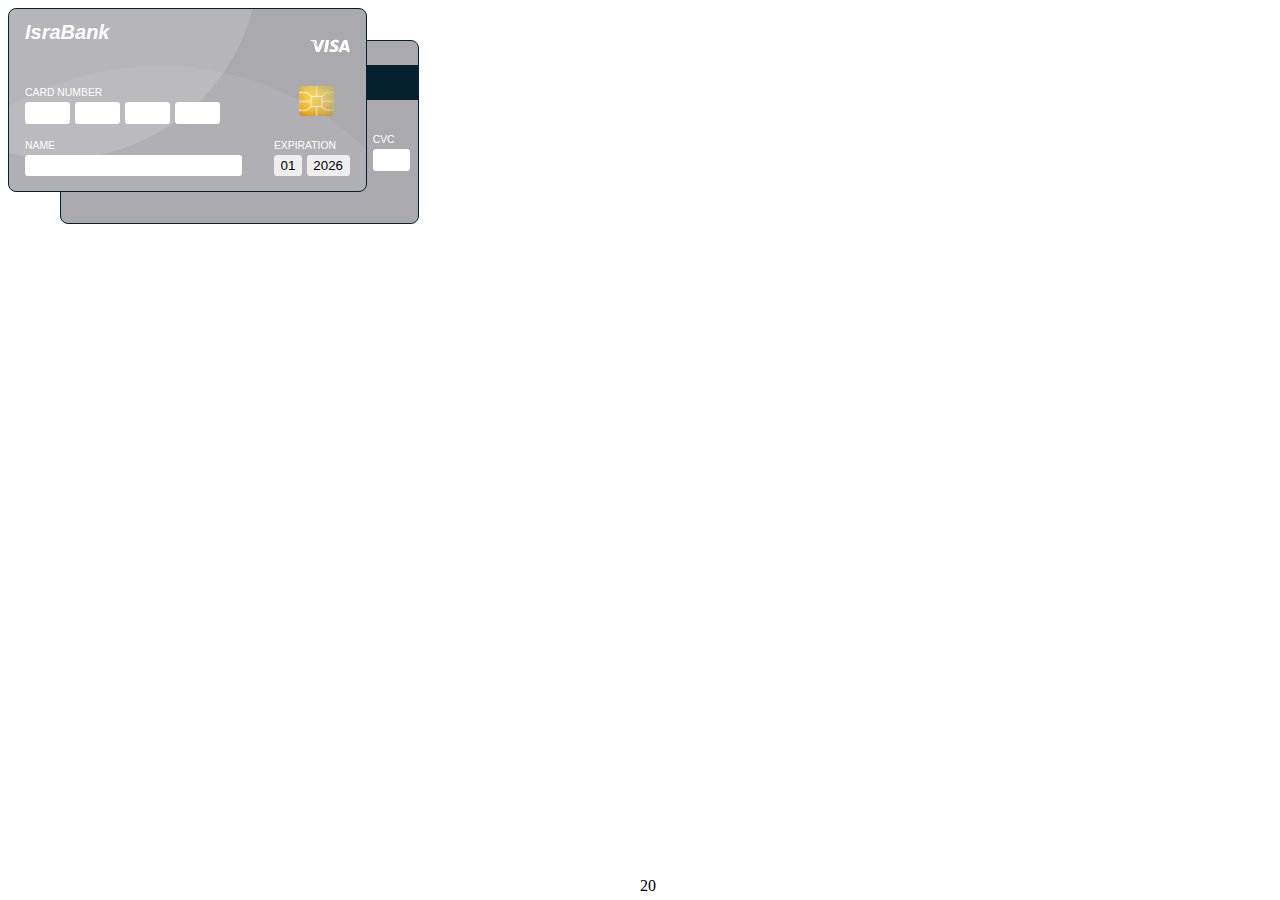
<file: Widget Card/index.html>
<!DOCTYPE html>
<html lang="en">

<head>
    <meta charset="UTF-8">
    <meta http-equiv="X-UA-Compatible" content="IE=edge">
    <meta name="viewport" content="width=device-width, initial-scale=1.0">
    <link rel="stylesheet" href="card.css">
    <script src="cw.js" defer></script>
    <title>Document</title>
</head>

<body>
    <form class="credit-card">
        <div class="front">
            <div class="card-data-row">
                <div class="brand-name">IsraBank</div>
                <img data-logo src="visa.svg" class="logo">
                <img src="chip.png" class="chip">
            </div>
            <fieldset class="form-group">
                <legend>Card Number</legend>
                <label for="cc-1">Card Number</label>
                <div data-connected-inputs class="cc-inputs horizontal-input-stack">
                    <input type="tel" maxlength="4" aria-label="Credit Card First 4 Digits" id="cc-1" required
                        pattern="[0-9]{4}" />
                    <input type="tel" maxlength="4" aria-label="Credit Card Second 4 Digits" required
                        pattern="[0-9]{4}" />
                    <input type="tel" maxlength="4" aria-label="Credit Card Third 4 Digits" required
                        pattern="[0-9]{4}" />
                    <input type="tel" maxlength="4" aria-label="Credit Card Last 4 Digits" required
                        pattern="[0-9]{4}" />
                </div>
            </fieldset>
            <div class="input-row">
                <div class="form-group name-group">
                    <label for="name">Name</label>
                    <input type="text" id="name" required>
                </div>
                <fieldset class="form-group">
                    <legend>Expiration</legend>
                    <label for="expiration-month">Expiration</label>
                    <div class="horizontal-input-stack">
                        <select id="expiration-month" aria-label="Expiration Month" required>
                            <option>01</option>
                            <option>02</option>
                            <option>03</option>
                            <option>04</option>
                            <option>05</option>
                            <option>06</option>
                            <option>07</option>
                            <option>08</option>
                            <option>09</option>
                            <option>10</option>
                            <option>11</option>
                            <option>12</option>
                        </select>
                        <select id="expiration-year" aria-label="Expiration Year" required
                            data-expiration-year></select>
                    </div>
                </fieldset>
            </div>
        </div>
        <div class="back">
            <div class="stripe"></div>
            <div class="form-group cvc-group">
                <label for="cvc">CVC</label>
                <input class="cvc-input" type="tel" maxlength="3" id="cvc" required />
            </div>
        </div>
    </form>
</body>
<footer class="timer">
    <span id="timer">20</span>
</footer>
</html>
</file>
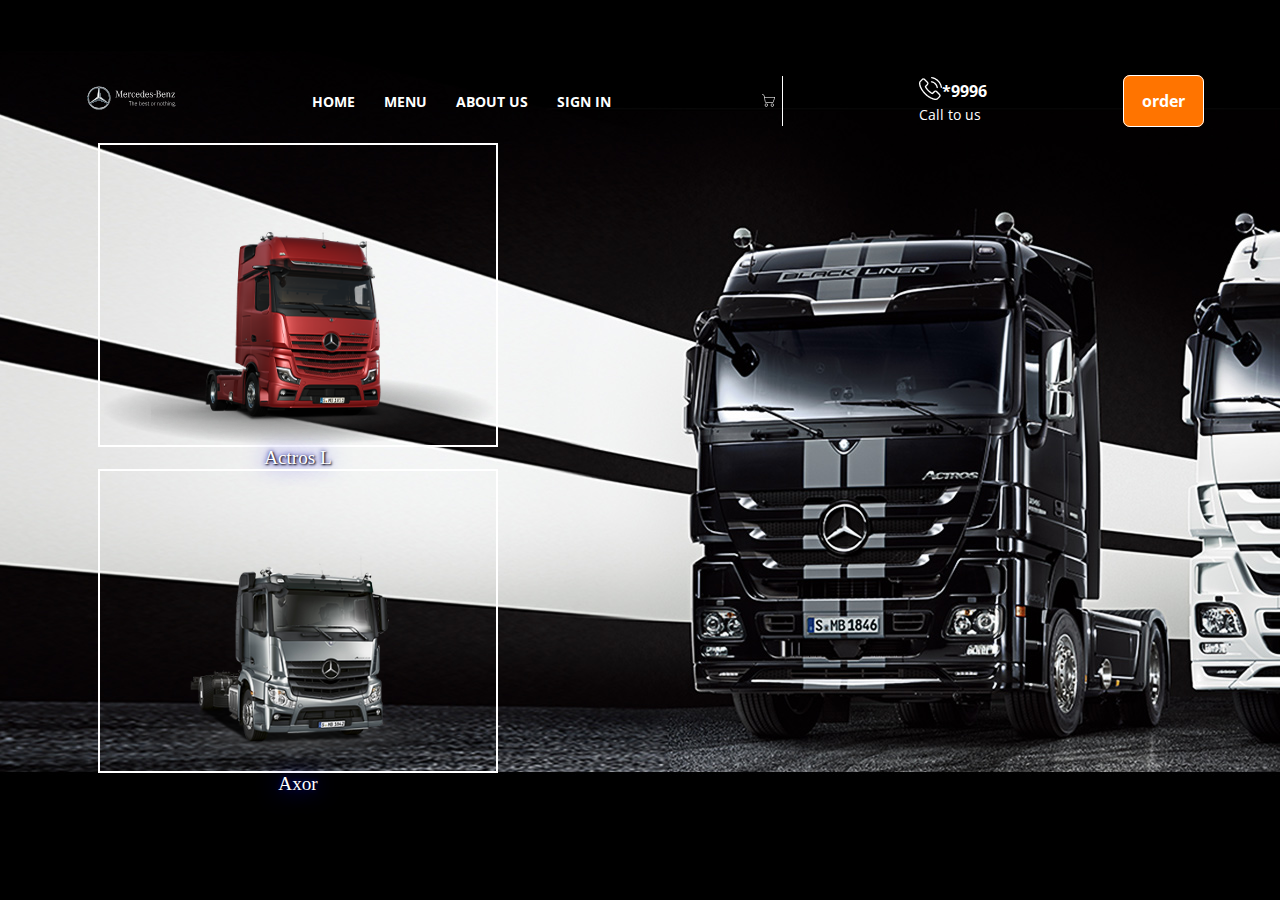
<file: 1stHackathon/WebSite/index.html>
<!DOCTYPE html>
<html lang="en">

<head>
    <meta charset="UTF-8">

    <link rel="preconnect" href="https://fonts.googleapis.com">
    <link rel="preconnect" href="https://fonts.gstatic.com" crossorigin>
    <link href="https://fonts.googleapis.com/css2?family=Open+Sans:wght@300;400;500;600;700;800&display=swap"
        rel="stylesheet">
    <title>Trucks</title>

   <link rel="stylesheet" href="style.css">
</head>

<body>
    <div class='header'>
        <div class='container'>
            <div class='header-line'>
                <div class='header-logo'>
                    <img src="logo.svg" id="logo">
                </div>

                <div class='nav'>
                    <a class='nav-item' href="/WebSite/index.html">HOME</a>
                    <a class='nav-item' href="@">MENU</a>
                    <a class='nav-item' href="@">ABOUT US</a>
                    <a class='nav-item' href="../WebSite/Multistep_form/indexf.html">SIGN IN</a>
                </div>
                <div class='cart'>
                    <a href="#">
                        <img class='cart-img' src="cart.png" alt="">
                    </a>
                </div>

                <div class='phone'>
                    <div class='phone-holder'>
                        <div class='phone-img'>
                            <img src="phone.png" alt="">
                        </div>

                        <div class='number'><a class='num' href='#'>*9996</a></div>
                    </div>

                    <div class='phone-text'>Call to us <br></div>
                </div>

                <div class='btn'>
                    <a class='button' href='../WebSite/Widget_Card/indexc.html'>order</a>
                </div>
            </div>
        </div>
    </div>
    <div class="main-content">
        <img src="truck1.png" class="photo">
        <a href='../WebSite/Widget_Card/indexc.html'>Actros L</a>
        <img src="truck4.png" class="photo">
        <a href='../WebSite/Widget_Card/indexc.html'>Axor</a>
    </div>
</body>

</html>
</file>
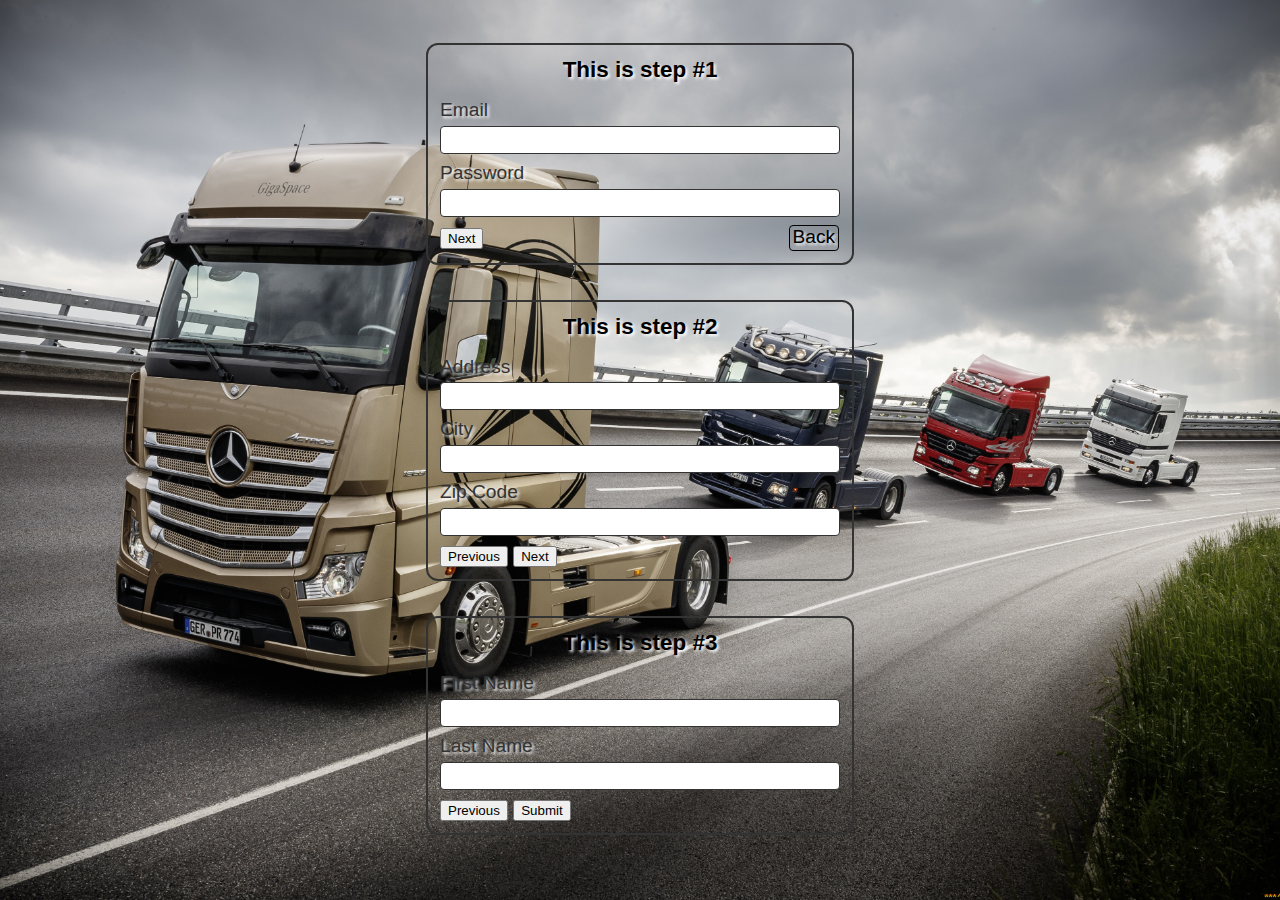
<file: 1stHackathon/WebSite/Multistep_form/indexf.html>
<!DOCTYPE html>
<html lang="en">

<head>
  <meta charset="UTF-8">
  <meta http-equiv="X-UA-Compatible" content="IE=edge">
  <meta name="viewport" content="width=device-width, initial-scale=1.0">
  <title>Document</title>
  <link rel="stylesheet" href="styles.css">
  <script src="script.js" defer></script>
</head>

<body>
  <form data-multi-step class="multi-step-form" action="/WebSite/index.html">
    <div class="card" data-step>
      <h3 class="step-title">This is step #1</h3>
      <div class="form-group">
        <label for="email">Email</label>
        <input type="email" name="email" id="email">
      </div>
      <div class="form-group">
        <label for="password">Password</label>
        <input type="password" name="password" id="password">
      </div>
      <button type="button" data-next>Next</button>
      <a class="web" href="../index.html">Back</a>
    </div>
    <div class="card" data-step>
      <h3 class="step-title">This is step #2</h3>
      <div class="form-group">
        <label for="address">Address</label>
        <input type="text" name="address" id="address">
      </div>
      <div class="form-group">
        <label for="city">City</label>
        <input type="text" name="city" id="city">
      </div>
      <div class="form-group">
        <label for="zipcode">Zip Code</label>
        <input type="text" name="zipcode" id="zipcode">
      </div>
      <button type="button" data-previous>Previous</button>
      <button type="button" data-next>Next</button>
    </div>
    <div class="card" data-step>
      <h3 class="step-title">This is step #3</h3>
      <div class="form-group">
        <label for="firstName">First Name</label>
        <input type="text" name="firstName" id="firstName">
      </div>
      <div class="form-group">
        <label for="lastName">Last Name</label>
        <input type="text" name="lastName" id="lastName">
      </div>
      <button type="button" data-previous>Previous</button>
      <button type="submit">Submit</button>
    </div>
  </form>
</body>

</html>
</file>
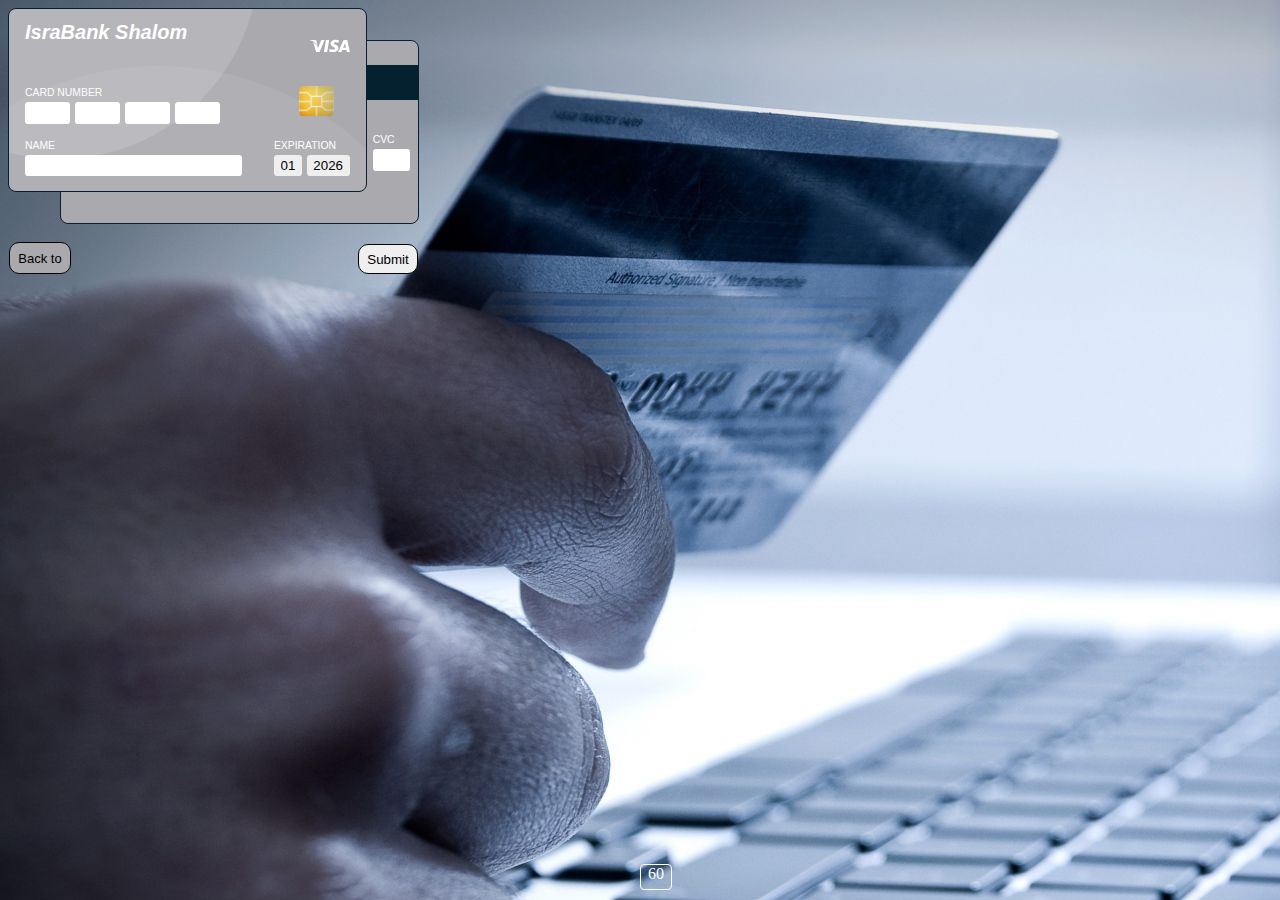
<file: 1stHackathon/WebSite/Widget_Card/indexc.html>
<!DOCTYPE html>
<html lang="en">

<head>
    <meta charset="UTF-8">
    <meta http-equiv="X-UA-Compatible" content="IE=edge">
    <meta name="viewport" content="width=device-width, initial-scale=1.0">
    <link rel="stylesheet" href="card.css">
    <script src="cw.js" defer></script>
    <title>PaymentMethod</title>
</head>

<body>
    <form class="credit-card" action="/WebSite/index.html">
        <div class="front">
            <div class="card-data-row">
                <div class="brand-name">IsraBank Shalom</div>
                <img data-logo src="visa.svg" class="logo">
                <img src="chip.png" class="chip">
            </div>
            <fieldset class="form-group">
                <legend>Card Number</legend>
                <label for="cc-1">Card Number</label>
                <div data-connected-inputs class="cc-inputs horizontal-input-stack">
                    <input type="tel" maxlength="4" aria-label="Credit Card First 4 Digits" id="cc-1" required
                        pattern="[0-9]{4}" />
                    <input type="tel" maxlength="4" aria-label="Credit Card Second 4 Digits" required
                        pattern="[0-9]{4}" />
                    <input type="tel" maxlength="4" aria-label="Credit Card Third 4 Digits" required
                        pattern="[0-9]{4}" />
                    <input type="tel" maxlength="4" aria-label="Credit Card Last 4 Digits" required
                        pattern="[0-9]{4}" />
                </div>
            </fieldset>
            <div class="input-row">
                <div class="form-group name-group">
                    <label for="name">Name</label>
                    <input type="text" id="name" required>
                </div>
                <fieldset class="form-group">
                    <legend>Expiration</legend>
                    <label for="expiration-month">Expiration</label>
                    <div class="horizontal-input-stack">
                        <select id="expiration-month" aria-label="Expiration Month" required>
                            <option>01</option>
                            <option>02</option>
                            <option>03</option>
                            <option>04</option>
                            <option>05</option>
                            <option>06</option>
                            <option>07</option>
                            <option>08</option>
                            <option>09</option>
                            <option>10</option>
                            <option>11</option>
                            <option>12</option>
                        </select>
                        <select id="expiration-year" aria-label="Expiration Year" required
                            data-expiration-year></select>
                    </div>
                </fieldset>
            </div>
        </div>
        <div class="back">
            <div class="stripe"></div>
            <div class="form-group cvc-group">
                <label for="cvc">CVC</label>
                <input class="cvc-input" type="tel" maxlength="3" id="cvc" required />
            </div>
        </div>
        <a href="/WebSite/index.html" id="a">Back to</a>
        <input type="submit" value="Submit" id="s">
    </form>
</body>
<footer class="timer">
    <span id="timer">60</span>
</footer>

</html>
</file>
<file: Widget Card/card.css>
.credit-card{
    color: white;
    font-family: Arial, Helvetica, sans-serif;
    position: relative;
}

.credit-card .front, .credit-card .back{
    background-color: #aaa9ad;
    border: 1px solid hsl(200, 80%, 10%);
    border-radius: .5rem;
    width: 325px;
    height: 150px;
    padding: .75rem 1rem;
    padding-bottom: 1.25rem;
}

.credit-card .front{
    display: flex;
    flex-direction: column;
    gap: 1rem;
    z-index: 1;
    overflow: hidden;
    position: relative;
}

.credit-card .card-data-row{
    display: flex;
    margin-bottom: auto;
}

.credit-card .logo{
    width: 40px;
    height: 50px;
    flex-grow: 0;
}

.credit-card .chip{
    position:absolute;
    width: 35px;
    height: 30px;
    left: 290px;
    bottom: 75px;
}


.credit-card .brand-name{
    flex-grow: 1;
    font-size: 1.25rem;
    font-weight: bold;
    font-style: italic;
}

.credit-card .form-group{
    display: flex;
    flex-direction: column;
    gap: .25rem;
}

.credit-card fieldset{
    border: none;
    padding: 0;
    margin: 0;
}

.credit-card fieldset legend{
    visibility: hidden;
    height: 0;
    width: 0;
    position: absolute;
    top: -200vh;
}

.credit-card .horizonatal-input-stack{
    display: flex;
    gap: .5rem;
}

.credit-card .cc-inputs input{
    width: 4ch;
    font-family: monospace;
}

.credit-card input, .credit-card select{
    padding: .25em .5em;
    border: none;
    border-radius: .25em;
    appearance: none;
}

.credit-card label{
    font-size: .65rem;
    text-transform: uppercase;
}

.credit-card .input-row{
    display: flex;
    gap: 2rem;
}

.credit-card .name-group{
    flex-grow: 1;
}

.credit-card .front::before{
    content: "";
    position: absolute;
    height: 400px;
    width: 400px;
    border-radius: 100%;
    background-color: hsl(0, 0%, 100%, .15);
    top: -250px;
    left: -150px;
    z-index: -1;
}

.credit-card .front::after {
    content: "";
    position: absolute;
    height: 600px;
    width: 600px;
    border-radius: 100%;
    background-color: hsl(0, 0%, 100%, .075);
    bottom: -475px;
    left: -150px;
    z-index: -1;
}

.credit-card .back{
    position: absolute;
    top: 2rem;
    left: 3.25rem;
}

.credit-card .stripe{
height: 35px;
position: absolute;
left: 0;
right: 0;
top:1.5rem;
    background-color: hsl(200, 80%, 10%);
}

.credit-card .cvc-group{
position: absolute;
bottom: 3.25rem;
right: .5rem;
}

.credit-card .cvc-input{
width: 3ch;
font-family: monospace;
}

.timer{
    position: absolute;
    bottom: 5px;
    left: 50%;
}
</file>
<file: 1stHackathon/WebSite/style.css>
html {
     height: 100%;
     width: 100%;
 }

 body {
    min-width: none;
     background-image: url(main.jpeg);
     font-family: 'Open Sans', sans-serif;
     background-repeat: no-repeat;
     background-size: auto;
 }

 #logo {
     background-color: none;
     height: 80px;
     width: 100px;
 }

 .header-line {
     padding-top: 50px;
     display: flex;
     align-items: center;
     justify-content: space-around;
 }

 .nav-item {
     color: #fff;
     text-decoration: none;
     font-weight: 700;
     font-size: 14px;
     margin-right: 25px;
     transition: color 0.3s linear;
 }

 .nav-item:hover {
     color: #d81d1d;
 }


 .cart {
     position: relative;
     border-right: 1px solid #FFFFFF;
     padding-right: 10px;
     height: 50px;
 }

 .cart-img {
     position: absolute;
     top: 18px;
     right: 7px;
 }

 .num {
     color: #fff;
     text-decoration: none;
     font-weight: 700;
     transition: color 0.3s linear;
 }

 .num:hover {
     color: #d81d1d;
 }

 .phone-text {
     font-size: 14px;
     font-weight: 400;
     color: #fff;
 }

 .phone-holder {
     display: flex;
     align-items: center;
 }

 .button {
     background-color: #FF7400;
     color: #fff;
     text-decoration: none;
     padding: 14px 18px;
     font-weight: 700;
     border-radius: 7px;
     border: 1px solid #fff;
     transition: background-color 0.2s linear;
 }

 .button:hover {
     background-color: #894b17;
 }

 .main-content {
     display: flex;
     height: 400px;
     width: 400px;
     margin-left: 90px;
     flex-direction: column;
     text-align: center;
     font-family: Cambria, Cochin, Georgia, Times, 'Times New Roman', serif;
     font-size:larger;
     justify-content: space-between;
 }

 .main-content>a{
    color: white;
    text-decoration: none;
    text-shadow: 1px 1px 2px black, 0 0 25px blue, 0 0 5px darkblue;
 }

 .main-content>img{
    border: 2px solid white;
 }
</file>
<file: 1stHackathon/WebSite/Multistep_form/styles.css>
html{
  background-image: url(mers.jpeg);
  background-repeat: no-repeat;
  background-position: center center;
  background-attachment: fixed;
  background-size: cover;
}

.card {
  text-shadow: 2px 2px 3px white;
  font-size: larger;
  font-family: Impact, Haettenschweiler, 'Arial Narrow Bold', sans-serif;
  border: 2px solid #333;
  border-radius: .75rem;
  padding: .75rem;
  max-width: 400px;
  margin: 35px auto;
  animation: fade 250ms ease-in-out forwards;
}

.form-group {
  display: flex;
  flex-direction: column;
  margin-bottom: .5rem;
  gap: .25em;
}

.form-group:last-child {
  margin: 0;
}

.form-group > label {
  color: #333;
}

.form-group > input {
  font-family: Georgia, 'Times New Roman', Times, serif;
  border: 1px solid #333;
  border-radius: .25em;
  font-size: 1rem;
  padding: .25em;
}

.step-title {
  margin: 0;
  margin-bottom: 1rem;
  text-align: center;
}

.card.active {
  animation: slide 250ms 125ms ease-in-out both;
}

.multi-step-form {
  overflow: hidden;
  position: relative;
}

.hide {
  display: none;
}

.web{
  height: 24px;
  width: 48px;
  border-radius: 4px;
  justify-content: center;
  color: black;
  display: inline-flex;
  margin-left: 75%;
  text-decoration: none;
  border: 1px solid black;
}

@keyframes slide {
  0% {
    transform: translateX(200%);
    opacity: 0;
  }
  100% {
    transform: translateX(0);
    opacity: 1;
  }
}

@keyframes fade {
  0% {
    transform: scale(1);
    opacity: 1;
  }
  50% {
    transform: scale(.75);
    opacity: 0;
  }
  100% {
    opacity: 0;
    transform: scale(0);
  }
}
</file>
<file: 1stHackathon/WebSite/Widget_Card/card.css>
body{
    background-image: url(background.jpeg);
    background-repeat: no-repeat;
    background-size: auto;
}

.credit-card{
    color: white;
    font-family: Arial, Helvetica, sans-serif;
    position: relative;
}

.credit-card .front, .credit-card .back{
    background-color: #aaa9ad;
    border: 1px solid hsl(200, 80%, 10%);
    border-radius: .5rem;
    width: 325px;
    height: 150px;
    padding: .75rem 1rem;
    padding-bottom: 1.25rem;
}

.credit-card .front{
    display: flex;
    flex-direction: column;
    gap: 1rem;
    z-index: 1;
    overflow: hidden;
    position: relative;
}

.credit-card .card-data-row{
    display: flex;
    margin-bottom: auto;
}

.credit-card .logo{
    width: 40px;
    height: 50px;
    flex-grow: 0;
}

.credit-card .chip{
    position:absolute;
    width: 35px;
    height: 30px;
    left: 290px;
    bottom: 75px;
}


.credit-card .brand-name{
    flex-grow: 1;
    font-size: 1.25rem;
    font-weight: bold;
    font-style: italic;
}

.credit-card .form-group{
    display: flex;
    flex-direction: column;
    gap: .25rem;
}

.credit-card fieldset{
    border: none;
    padding: 0;
    margin: 0;
}

.credit-card fieldset legend{
    visibility: hidden;
    height: 0;
    width: 0;
    position: absolute;
    top: -200vh;
}

.credit-card .horizonatal-input-stack{
    display: flex;
    gap: .5rem;
}

.credit-card .cc-inputs input{
    width: 4ch;
    font-family: monospace;
}

.credit-card input, .credit-card select{
    padding: .25em .5em;
    border: none;
    border-radius: .25em;
    appearance: none;
}

.credit-card label{
    font-size: .65rem;
    text-transform: uppercase;
}

.credit-card .input-row{
    display: flex;
    gap: 2rem;
}

.credit-card .name-group{
    flex-grow: 1;
}

.credit-card .front::before{
    content: "";
    position: absolute;
    height: 400px;
    width: 400px;
    border-radius: 100%;
    background-color: hsl(0, 0%, 100%, .15);
    top: -250px;
    left: -150px;
    z-index: -1;
}

.credit-card .front::after {
    content: "";
    position: absolute;
    height: 600px;
    width: 600px;
    border-radius: 100%;
    background-color: hsl(0, 0%, 100%, .075);
    bottom: -475px;
    left: -150px;
    z-index: -1;
}

.credit-card .back{
    position: absolute;
    top: 2rem;
    left: 3.25rem;
}

.credit-card .stripe{
height: 35px;
position: absolute;
left: 0;
right: 0;
top:1.5rem;
background-color: hsl(200, 80%, 10%);
}

.credit-card .cvc-group{
position: absolute;
bottom: 3.25rem;
right: .5rem;
}

.credit-card .cvc-input{
width: 3ch;
font-family: monospace;
}

.timer{
    border: 1px solid;
    border-radius: 4px;
    text-align: center;
    width: 30px;
    height: 24px;
    color: white;
    position: absolute;
    bottom: 10px;
    left: 50%;
}

#s{
    display: flex;
    border: 1px solid black;
    border-radius: 10px;
    height: 30px;
    width: 60px;
    align-items: center;
    justify-content: center;
    margin-left: 350px;
    margin-top: -30px;
}

#a{
    display: flex;
    text-decoration: none;
    border: 1px solid black;
    background-color: #aaa9ad;
    border-radius: 10px;
    height: 30px;
    width: 60px;
    margin-left: 1px;
    margin-top: 50px;
    justify-content: center;
    align-items: center;
    color: black;
    font-size: small;
}
</file>
